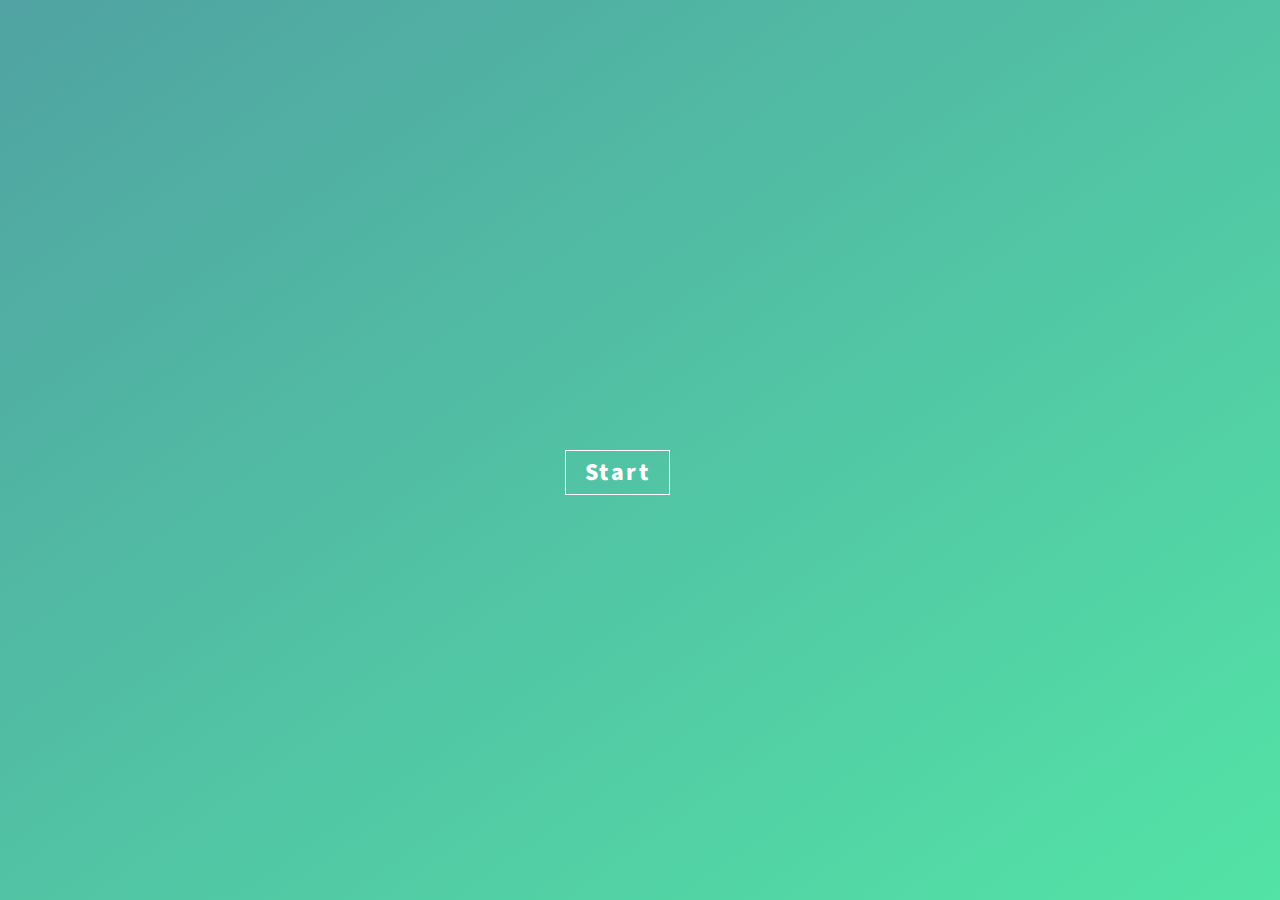
<file: index.html>
<!DOCTYPE html>
<html lang="en">
  <head>
    <meta charset="UTF-8" />
    <meta http-equiv="X-UA-Compatible" content="IE=edge" />
    <meta name="viewport" content="width=device-width, initial-scale=1.0" />
    <link rel="stylesheet" href="./css/style.css" />
    <link
      rel="stylesheet"
      href="https://cdnjs.cloudflare.com/ajax/libs/font-awesome/6.0.0-beta2/css/all.min.css"
      integrity="sha512-YWzhKL2whUzgiheMoBFwW8CKV4qpHQAEuvilg9FAn5VJUDwKZZxkJNuGM4XkWuk94WCrrwslk8yWNGmY1EduTA=="
      crossorigin="anonymous"
      referrerpolicy="no-referrer"
    />
    <title>Dice Game</title>
  </head>
  <body>
    <div class="wrapper">
      <div class="container" onclick="handleClick()">
        <div class="form-heading">
          <h1>Dice Game</h1>
          <form class="form" action="./board.html" method="get" onsubmit="onSubmitForm(event)">
            <input type="text" id="player1-name" placeholder="Player 1" required />
            <input type="text" id="player2-name" placeholder="Player 2" required />
            <input
              id="limit"
              type="number"
              placeholder="Limit"
              min="10"
              max="100"
              required
            />
            <button type="submit" id="submit">Submit</button>
          </form>
        </div>
      </div>
      <ul class="bg-bubbles">
        <li></li>
        <li></li>
        <li></li>
        <li></li>
        <li></li>
        <li></li>
        <li></li>
        <li></li>
        <li></li>
        <li></li>
      </ul>
    </div>
    <script src="./javascript/index.js"></script>
  </body>
</html>
</file>
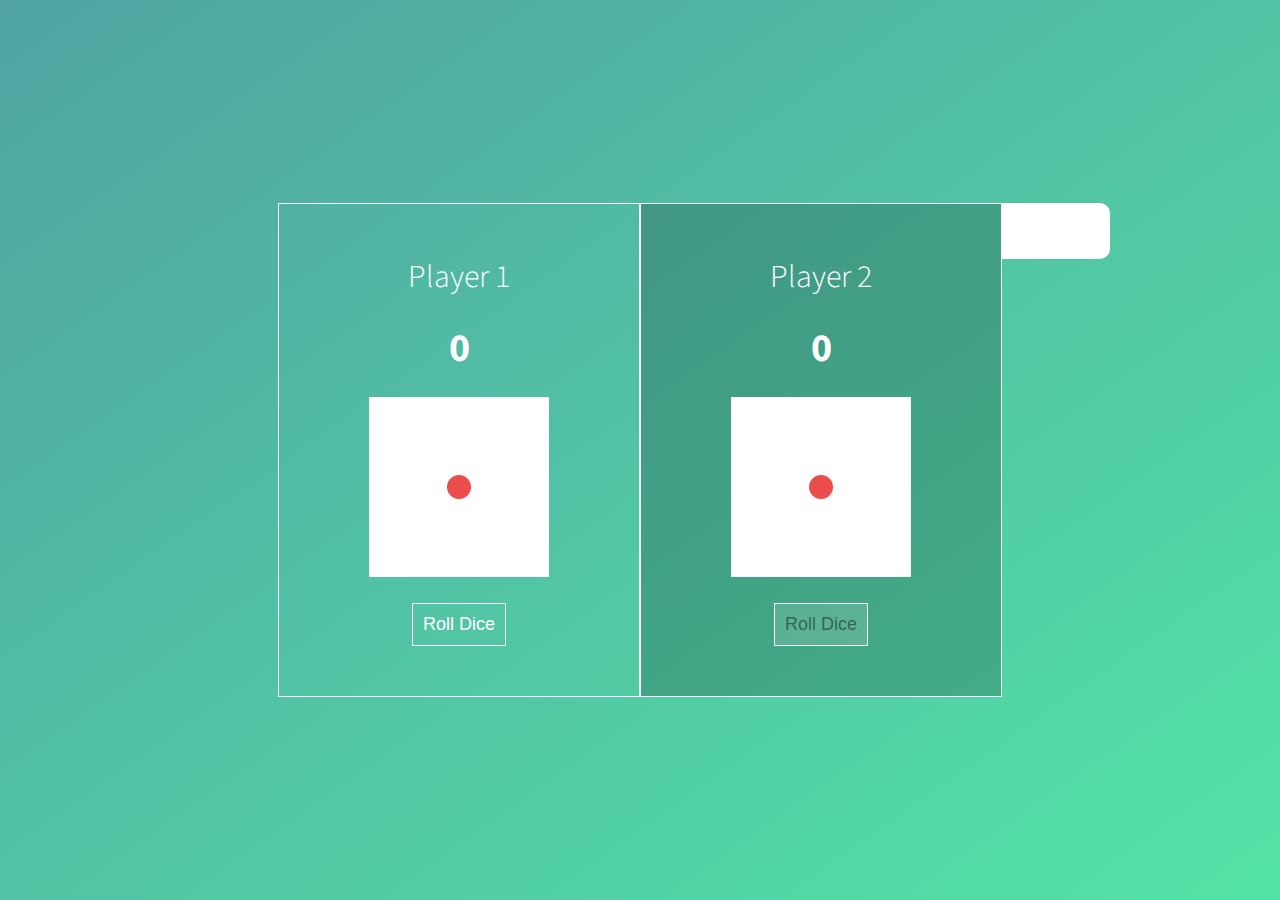
<file: board.html>
<!DOCTYPE html>
<html lang="en">
  <head>
    <meta charset="UTF-8" />
    <meta http-equiv="X-UA-Compatible" content="IE=edge" />
    <meta name="viewport" content="width=device-width, initial-scale=1.0" />
    <link rel="stylesheet" href="./css/style.css" />
    <link
      rel="stylesheet"
      href="https://cdnjs.cloudflare.com/ajax/libs/font-awesome/6.0.0-beta2/css/all.min.css"
      integrity="sha512-YWzhKL2whUzgiheMoBFwW8CKV4qpHQAEuvilg9FAn5VJUDwKZZxkJNuGM4XkWuk94WCrrwslk8yWNGmY1EduTA=="
      crossorigin="anonymous"
      referrerpolicy="no-referrer"
    />
    <title>DiceGame-Board</title>
  </head>
  <body>
    <div class="board-wrapper wrapper">
      <div class="board">
        <div class="player-1 player">
          <h1 class="player-1-heading heading">Player 1</h1>
          <h2 class="score">0</h2>
          <div class="img">
            <img src="./images/dice1.png" />
          </div>
          <button class="roll-dice" onclick="rolldice(1)">Roll Dice</button>
        </div>
        <div class="player-2 player next-turn">
          <h1 class="player-2-heading heading">Player 2</h1>
          <h2 class="score">0</h2>
          <div class="img">
            <img src="./images/dice1.png" />
          </div>
          <button class="roll-dice" onclick="rolldice(2)" disabled>Roll Dice</button>
        </div>
        <div class="buttons">
          <div class="restart-button">
            <a href="./index.html"><i class="fa fa-refresh"></i></a>
          </div>
          <div class="replay-button">
            <a href="./board.html"><i class="fas fa-redo"></i></a>
          </div>
        </div>
      </div>

      <ul class="bg-bubbles">
        <li></li>
        <li></li>
        <li></li>
        <li></li>
        <li></li>
        <li></li>
        <li></li>
        <li></li>
        <li></li>
        <li></li>
      </ul>
    </div>
    <script src="./javascript/index.js"></script>
  </body>
</html>
</file>
<file: css/style.css>
@import url(https://fonts.googleapis.com/css?family=Source+Sans+Pro:200,300);
* {
  box-sizing: border-box;
  margin: 0;
  padding: 0;
  font-weight: 300;
}
body {
  font-family: 'Source Sans Pro', sans-serif;
  color: white;
  font-weight: 300;
  height: 100vh;
}

.wrapper {
  background: #50a3a2;
  background: linear-gradient(top left, #50a3a2 0%, #53e3a6 100%);
  background: linear-gradient(to bottom right, #50a3a2 0%, #53e3a6 100%);
  position: absolute;
  left: 0;
  width: 100%;
  height: 100%;
  overflow: hidden;
}

.container {
  max-width: 600px;
  margin: 0 auto;
    height: 100%;
  text-align: center;
  display: flex;
  justify-content: center;
  align-items: center;
  overflow: hidden;
  top: 50%;
  position: relative;
  height: 50px;
  width: 150px;
  z-index: 10;
}

.container::after{
  letter-spacing: 2.4px;
    position: absolute;
    top: 0%;
    left: 0;
    content: "start";
    font-size: 24px;
    font-weight: 800;
    text-transform: capitalize;
    text-align: center;
    border: 1px solid white;
    padding: 4px 19px;
    align-content: center;
    margin: auto;
    z-index: 1;
}
.container:hover:after{
  color: #50a3a2;
  background-color: white;
}


.container.active{
  width: auto;
  height: 100vh;
  top: 0%;
}

.container.active::after{
  display: none;
}
.container.active .form-heading{
  display: block;
}

/* Form opened styles */
.container.active {
  -webkit-animation: openForm 1.4s;
  -webkit-animation-timing-function: cubic-bezier(0.9, 0.1, 0.1, 0.9);
  animation: openForm 1.4s;
  animation-timing-function: cubic-bezier(0.9, 0.1, 0.1, 0.9);
}
.container.active * {
  top: 0;
  opacity: 1;
}
.container.active::after {
  opacity: 0;
}

.form-heading{
    display: none;
    background-color: #00000005;
    box-shadow: 5px 5px 10px black;
    padding: 20px;
}

.container h1 {
  font-size: 40px;
  transition-duration: 1s;
  transition-timing-function: ease-in-     put;
  font-weight: 200;
}
form {
  width: 300px;
  margin: 20px 0;
  position: relative;
  z-index: 2;
}
form input {
  outline: 0;
  border: 1px solid rgba(255, 255, 255, 0.4);
  background-color: rgba(255, 255, 255, 0.2);
  width: 250px;
  border-radius: 3px;
  padding: 10px 15px;
  margin: 0 auto 10px auto;
  display: block;
  text-align: center;
  font-size: 18px;
  color: white;
  transition-duration: 0.25s;
  font-weight: 300;
}

form input::placeholder{
    color:#00000088;
    font-weight: 400;
}
form input:hover {
  background-color: rgba(255, 255, 255, 0.4);
}
form input:focus {
  background-color: white;
  width: 300px;
  color: #53e3a6;
}
form input:focus::placeholder{
    color: #000000;
}
form button {
  outline: 0;
  background-color: white;
  border: 0;
  padding: 10px 15px;
  color: #53e3a6;
  border-radius: 3px;
  width: 250px;
  cursor: pointer;
  font-size: 18px;
  transition-duration: 0.25s;

}
form button:hover {
  background-color: #f5f7f9;
}
.bg-bubbles {
  position: absolute;
  top: 0;
  left: 0;
  width: 100%;
  height: 100%;
  z-index: 1;
}
.bg-bubbles li {
  position: absolute;
  list-style: none;
  display: block;
  width: 40px;
  height: 40px;
  background-color: rgba(255, 255, 255, 0.15);
  bottom: -160px;
  animation: square 25s infinite; 
  transition-timing-function: linear;
}
.bg-bubbles li:nth-child(1) {
  left: 10%;
}
.bg-bubbles li:nth-child(2) {
  left: 20%;
  width: 80px;
  height: 80px;
  animation-delay: 2s;
  animation-duration: 17s;
}
.bg-bubbles li:nth-child(3) {
  left: 25%;
  animation-delay: 4s;
  
}
.bg-bubbles li:nth-child(4) {
  left: 40%;
  width: 60px;
  height: 60px;
  animation-duration: 22s;
  background-color: rgba(255, 255, 255, 0.25);
}
.bg-bubbles li:nth-child(5) {
  left: 70%;
}
.bg-bubbles li:nth-child(6) {
  left: 80%;
  width: 120px;
  height: 120px;
  animation-delay: 3s;
  background-color: rgba(255, 255, 255, 0.2);
}
.bg-bubbles li:nth-child(7) {
  left: 32%;
  width: 160px;
  height: 160px;
  animation-delay: 7s;
}
.bg-bubbles li:nth-child(8) {
  left: 55%;
  width: 20px;
  height: 20px;
  animation-delay: 15s;
  animation-duration: 40s;
}
.bg-bubbles li:nth-child(9) {
  left: 25%;
  width: 10px;
  height: 10px;
  animation-delay: 2s;
  animation-duration: 40s;
  background-color: rgba(255, 255, 255, 0.3);
}
.bg-bubbles li:nth-child(10) {
  left: 90%;
  width: 160px;
  height: 160px;
  animation-delay: 11s;        
}
@keyframes square {
  0% {
    transform: translateY(0);
  }
  100% {
    transform: translateY(-150vh) rotate(600deg);
  }
}

.board-wrapper{
  display: flex;
  justify-content: center;
  align-items: center;
}
.board{
  position: absolute;
  z-index: 100;
  margin: 0px 40px;
  display: flex;
  justify-content: center;
  align-items: center;
}
.player{
  padding: 50px 30px;
  border: 1px solid white;
  position: relative;
}
.player>*{
  text-align: center;
  margin: auto;
  margin-top:20px ;
}
.player.next-turn{
  background-color: #00000030;
}

.gif-container{
  position: absolute;
  height: 100%;
  width: 100%;
  top: 11%;
  left: 0;
  z-index: 100;

}

.gif-container img{
  width: 100%;
  object-fit: cover;
}
.heading{
  margin-top: 0;
  text-transform: capitalize;
}
.score{
  font-weight: 700;
  font-size: 40px;
}
.img{
  width: 60%;
}
.img img{
  width: 100%;
  object-fit: cover;
}

.roll-dice{
  display: block;
  color: white;
  padding: 10px;
  background-color: transparent;
  border: 1px solid white;
  font-size: 18px;
}

.roll-dice:hover{
  background-color: white;
  color: #50a3a2;
}

.roll-dice:disabled{
  background-color: #fefef222;
  color: #00000076;
}
.roll-dice:disabled:hover{
  background-color: #fefef222;
  color: #00000076;
}

.buttons{
  position: absolute;
  top: 0px;
  left: 100%;
  display: flex;
  flex-direction: column;
  background-color: white;
  border-radius: 0 10px 10px 0 ;
}

a{
  color: #53e3a6;
  text-decoration: none;
}
.restart-button i,.replay-button i{
   height: 30px;
  width: 30px;
  font-size: 20px ;
  padding: 5px;
  transition: all 0.3s;
  border-radius: 50%;
}

.restart-button i:after , .restart-button i:after{
  content: "NewGame";
  opacity: 0;
  margin-left: 5px;
  border-radius: 5px;
  font-size: 16px;
  color: #50a3a2;
  background-color: white;
  padding: 5px 5px;
  width: 0;
  letter-spacing: 2.3px;
  transition: all .3xs;
}
.replay-button i::after{
  content: "Replay";
  width: 0;
  opacity: 0;
  margin-left: 5px;
  border-radius: 5px;
  font-size: 16px;
  color: #50a3a2;
  background-color: white;
  padding: 5px 5px;
  transition: all .3s;
  letter-spacing: 2.3px;
}
.restart-button i:hover,.replay-button i:hover{
  background-color: white;
  color: #50a3a2;
}
.restart-button i:hover::after,.replay-button i:hover::after{
  opacity: 1;
  width: 100% ;
}

@keyframes openForm {
  0% {
    width: 0px;
    height: 0px;
  }
  50% {
    width: 400px ;
    height: 100vh;
  }
  100% {
    width: auto;
    height: 100vh;
  }
}
</file>
